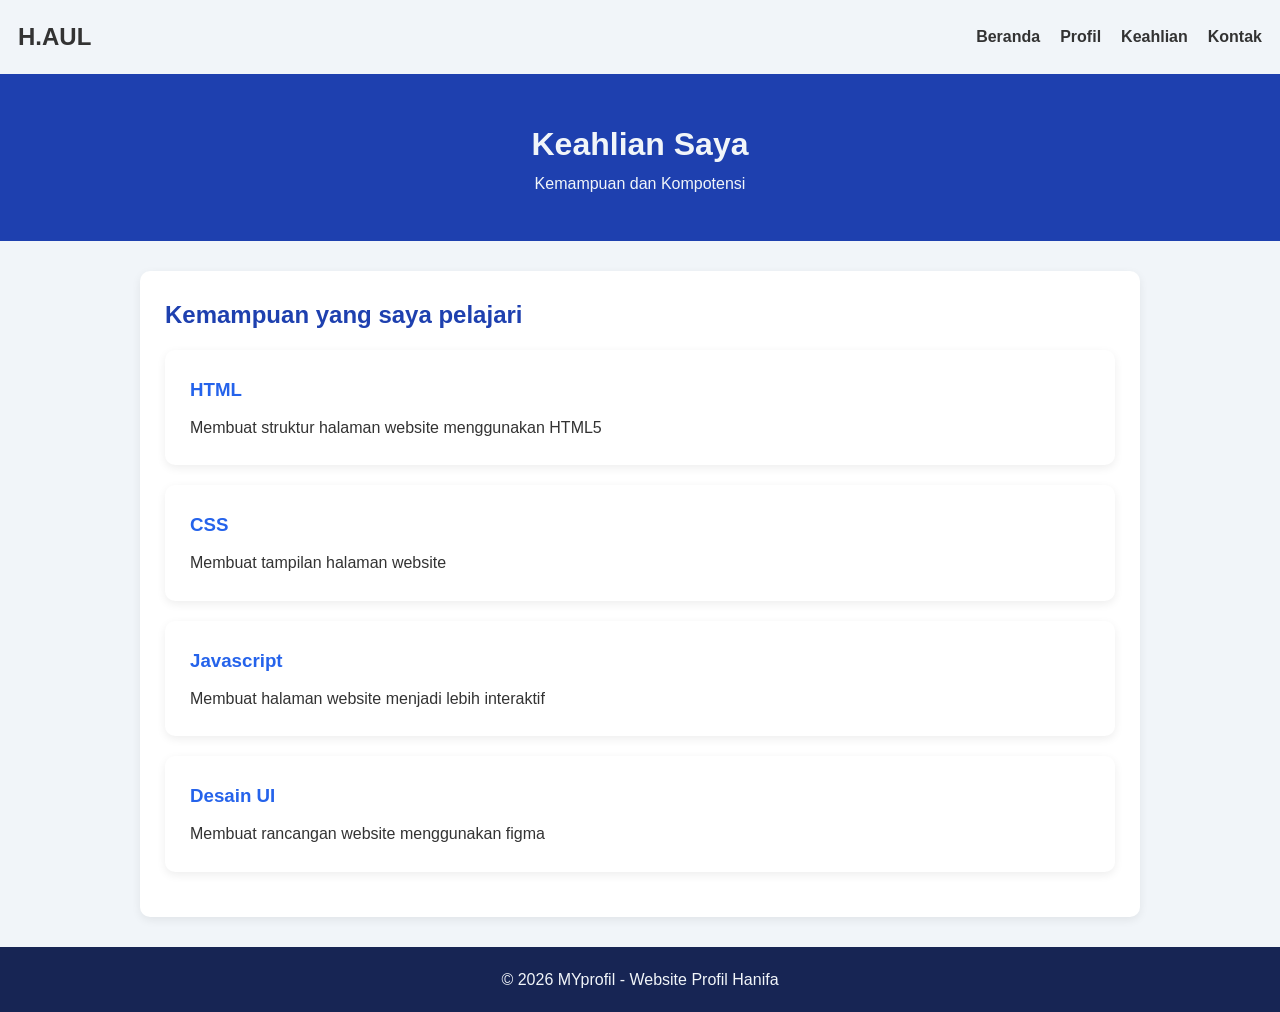
<file: keahlian.html>
<!DOCTYPE html>
<html lang="en">
<head>
    <meta charset="UTF-8">
    <meta name="viewport" content="width=device-width, initial-scale=1.0">
    <title>Keahlian</title>
    <link rel="stylesheet" href="style.css">
</head>
<body>
    <nav>
        <h1>H.AUL</h1>
        <ul>
            <li> <a href="index.html">Beranda</a></li>
            <li> <a href="profil.html">Profil</a></li>
            <li> <a href="keahlian.html">Keahlian</a></li>
            <li> <a href="kontak.html">Kontak</a></li>
        </ul>
    </nav>
     <header>
        <h1>Keahlian Saya</h1>
        <p>Kemampuan dan Kompotensi</p>
    </header>
    <main>
        <section>
            <h2>Kemampuan yang saya pelajari</h2>
            <article>
                <h3>HTML</h3>
                <p>Membuat struktur halaman website
                    menggunakan HTML5
                </p>
            </article>
            <article>
                <h3>CSS</h3>
                <p>Membuat tampilan halaman website</p>
            </article>
            <article>
                <h3>Javascript</h3>
                <p>Membuat halaman website menjadi lebih interaktif</p>
            </article>
            <article>
                <h3>Desain UI</h3>
                <p>Membuat rancangan website menggunakan figma</p>
            </article>
        </section>
    </main>

    <footer>
        <p>&copy; 2026 MYprofil - Website Profil Hanifa</p>
    </footer>
</body>
</html>
</file>
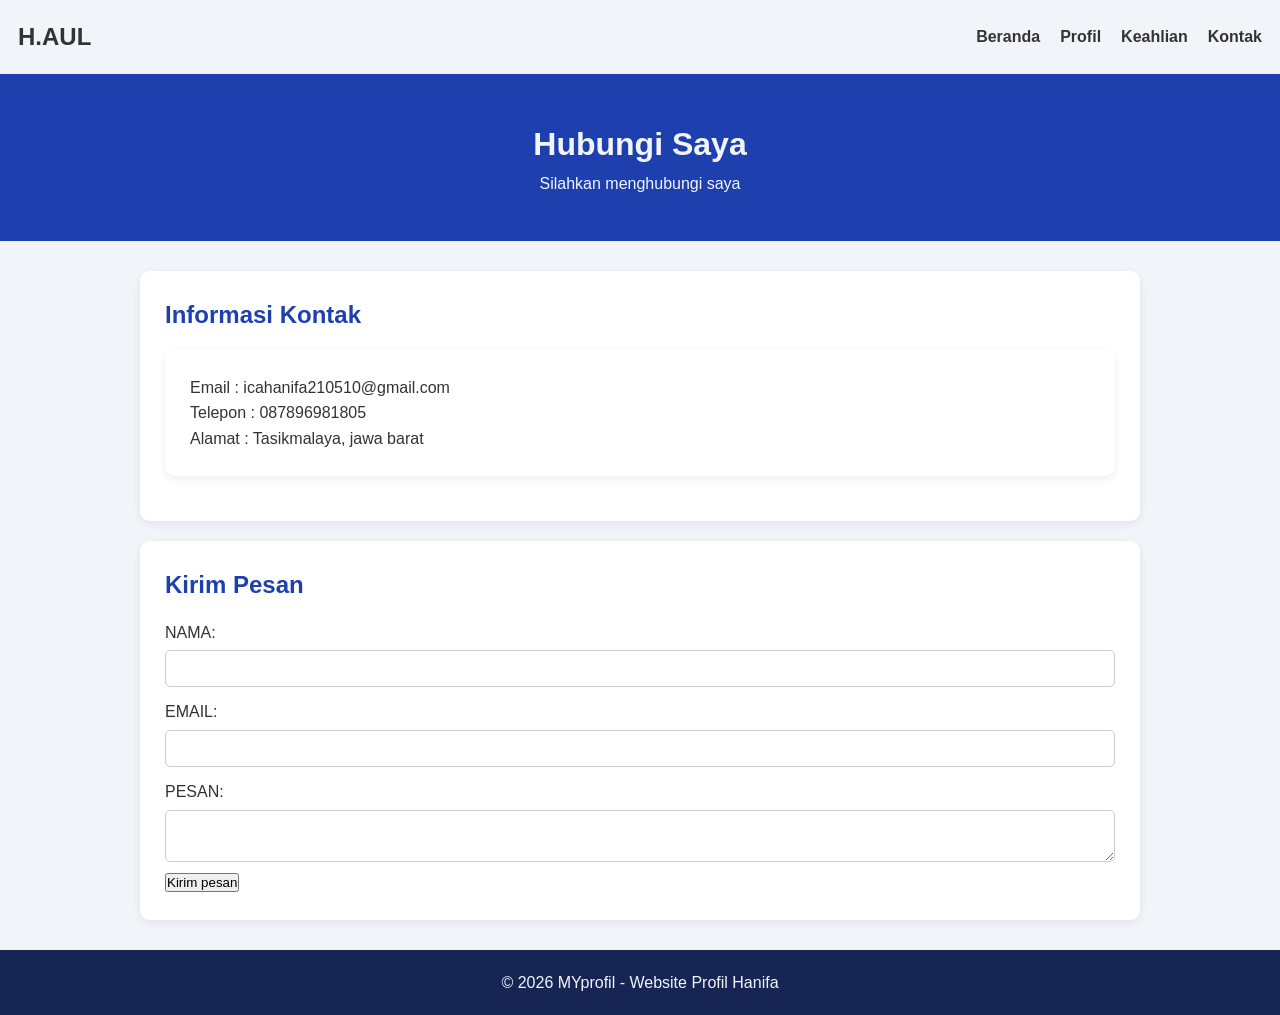
<file: kontak.html>
<!DOCTYPE html>
<html lang="en">
<head>
    <meta charset="UTF-8">
    <meta name="viewport" content="width=device-width, initial-scale=1.0">
    <title>kontak</title>
    <link rel="stylesheet" href="style.css">
</head>
<body>
    <nav>
        <h1>H.AUL</h1>
        <ul>
            <li> <a href="index.html">Beranda</a></li>
            <li> <a href="profil.html">Profil</a></li>
            <li> <a href="keahlian.html">Keahlian</a></li>
            <li> <a href="kontak.html">Kontak</a></li>
        </ul>
    </nav>

    <header>
        <h1>Hubungi Saya</h1>
        <p>Silahkan menghubungi saya</p>
    </header>
    <main>
        <section>
            <h2>Informasi Kontak</h2>
            <article>
                <p>Email : icahanifa210510@gmail.com</p>
                <p>Telepon : 087896981805</p>
                <p>Alamat : Tasikmalaya, jawa barat</p>
            </article>
        </section>

        <section>
            <h2>Kirim Pesan</h2>
            <form action="" method="post">
                <label for="nama">NAMA:</label><input type="text" name="nama" id="nama">
                <label for="email">EMAIL:</label><input type="email" name="email" id="email">
                <label for="pesan">PESAN:</label><textarea name:="pesan" id="pesan"></textarea>
                <button type="submit">Kirim pesan</button>
            </form>
        </section>
    </main>

    <footer>
        <p>&copy; 2026 MYprofil - Website Profil Hanifa</p>
    </footer>
</body>
</html>
</file>
<file: style.css>
*{
    margin: 0;
    padding: 0;
    box-sizing: border-box;
}
body{
    font-family: Arial, Helvetica, sans-serif;
    background-color: #f1f5f9;
    color: #333;
    line-height: 1.6;
}
nav{
    background-color: #f1f5f9;
    padding: 18px;
    display: flex;
    justify-content: space-between;
    align-items: center;
    position: sticky;
    top: 0;
    z-index: 100;
}
nav a{
    color: #333;
    text-decoration: none;
    font-weight: bold;
}
nav ul{
    list-style: none;
    display: flex;
    gap: 20px;
}
nav a:hover
nav a.aktif{
    background-color: #3b82f6;
    border-radius: 5px;
}
header{
    background-color: #1e40af;
    color: #f1f5f9;
    text-align: center;
    padding: 45px 20px;
}
main{
    width: 85%;
    max-width: 1000px;
    margin: 30px auto;
}
section,article{
    background: white;
    padding: 25px;
    margin-bottom: 20px;
    border-radius: 10px;
    box-shadow: 0 3px 10px #00000012;
}
h2{
    color: #1e40af;
    margin-bottom: 15px;
}
h3{
    color: #2563eb;
    margin-bottom: 10px;
}
.format{
    text-align: center;
}
.format img,figure img{
    width: 170px;
    height: 170px;
    object-fit: cover;
    border-radius: 50%;
    margin-bottom: 15px;
}
footer{
    background-color: #172554;
    color: #f1f5f9;
    text-align: center;
    padding: 20px;
}
table{
    width: 100%;
    border-collapse: collapse;
}
th,
td{
    padding: 12px;
    border: 1px solid #ddd;
    text-align: left;
}
th{
    background-color: #dbeafe;
}
label{
    display: block;
    margin-top: 12px;
}
input,
textarea{
    width: 100%;
    padding: 10px;
    margin-top: 5px;
    border: 1px solid #ccc;
    border-radius: 5px;
    font-family: Arial;
}
@media (max-widht:600px){
    main{
        width: 95%;
    }
    nav a{
        display: flex;
    }
    header{
        padding: 25px;
    }
}
</file>
